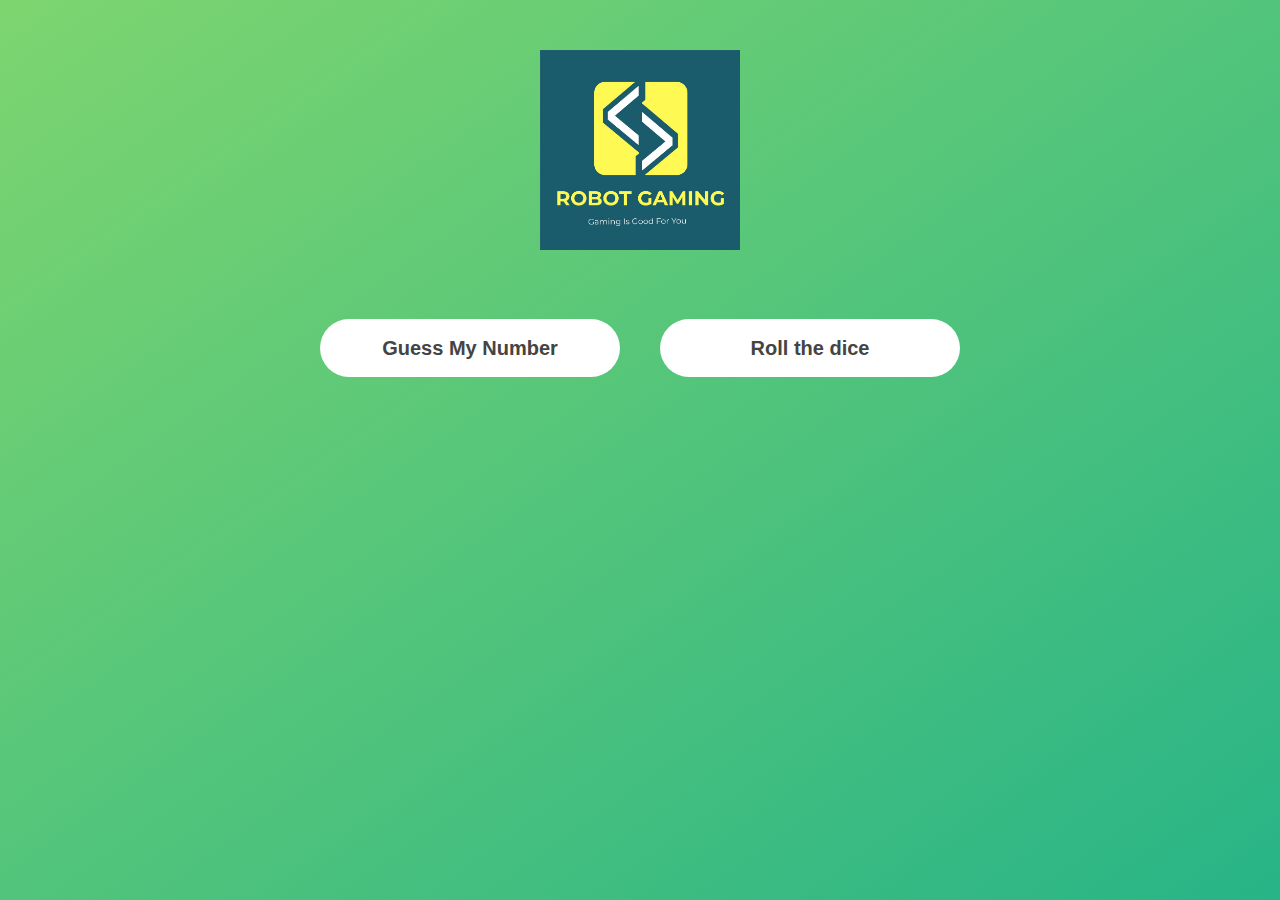
<file: index.html>
<!DOCTYPE html>
<html lang="en">
  <head>
    <meta charset="UTF-8" />
    <meta name="viewport" content="width=device-width, initial-scale=1.0" />
    <meta http-equiv="X-UA-Compatible" content="ie=edge" />
    <link rel="stylesheet" href="style.css" />
    <title>Modal window</title>
  </head>
  <body>
    <center>
      <div><img class="logo" src="logo.jpg" alt="" /></div>
    </center>
    <br />
    <div class="button">
      <div>
        <button class="show-modal">Guess My Number</button>
      </div>
      <div>
        <button class="show-modal" onclick="openModal1()">Roll the dice</button>
      </div>
    </div>
    <center>
      <div class="modal hidden">
        <button class="close-modal">&times;</button>
        <h1>Guess the number</h1>
        <img class="gif" src="number module.gif" alt="number game " />
        <br />
        <button
          class="play"
          onclick="location.href='guess my number index.html'"
        >
          <b>Play</b>
        </button>
      </div>
      <div class="modal1 hidden">
        <button class="close-modal">&times;</button>
        <h1>Roll the dice</h1>
        <img class="gif" src="pig module.gif" alt="pig " />
        <br />
        <button
          class="play"
          onclick="location.href='roll the dice.html'"
        >
          <b>Play</b>
        </button>
      </div>

      <div class="overlay hidden"></div>
    </center>
    <script src="script.js"></script>
  </body>
</html>
</file>
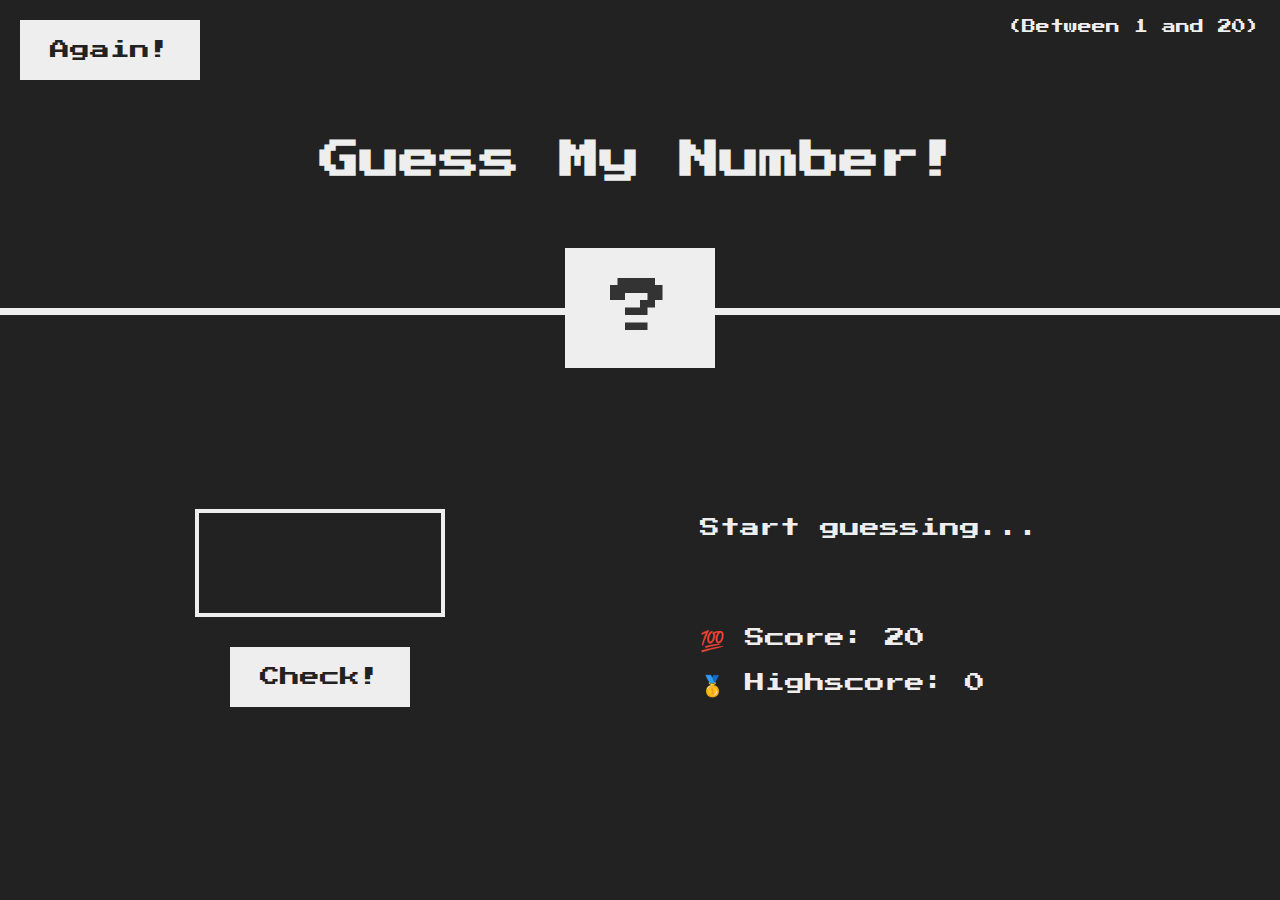
<file: guess my number index.html>
<!DOCTYPE html>
<html lang="en">
  <head>
    <meta charset="UTF-8" />
    <meta name="viewport" content="width=device-width, initial-scale=1.0" />
    <meta http-equiv="X-UA-Compatible" content="ie=edge" />
    <link rel="stylesheet" href="guess my number style.css" />
    <title>Guess My Number!</title>
  </head>
  <body>
    <header>
      <h1>Guess My Number!</h1>
      <p class="between">(Between 1 and 20)</p>
      <button class="btn again">Again!</button>
      <div class="number">?</div>
    </header>
    <main>
      <section class="left">
        <input type="number" class="guess" />
        <!-- <input id="test" type="number" class="guess" /> -->
        <!-- <button class="btn check" onclick="guessTheNumber()">Check!</button> -->
        <button class="btn check">Check!</button>
      </section>
      <section class="right">
        <p class="message">Start guessing...</p>
        <p class="label-score">💯 Score: <span class="score">20</span></p>
        <p class="label-highscore">
          🥇 Highscore: <span class="highscore">0</span>
        </p>
      </section>
    </main>
    <script src="guess my number script.js"></script>
  </body>
</html>
</file>
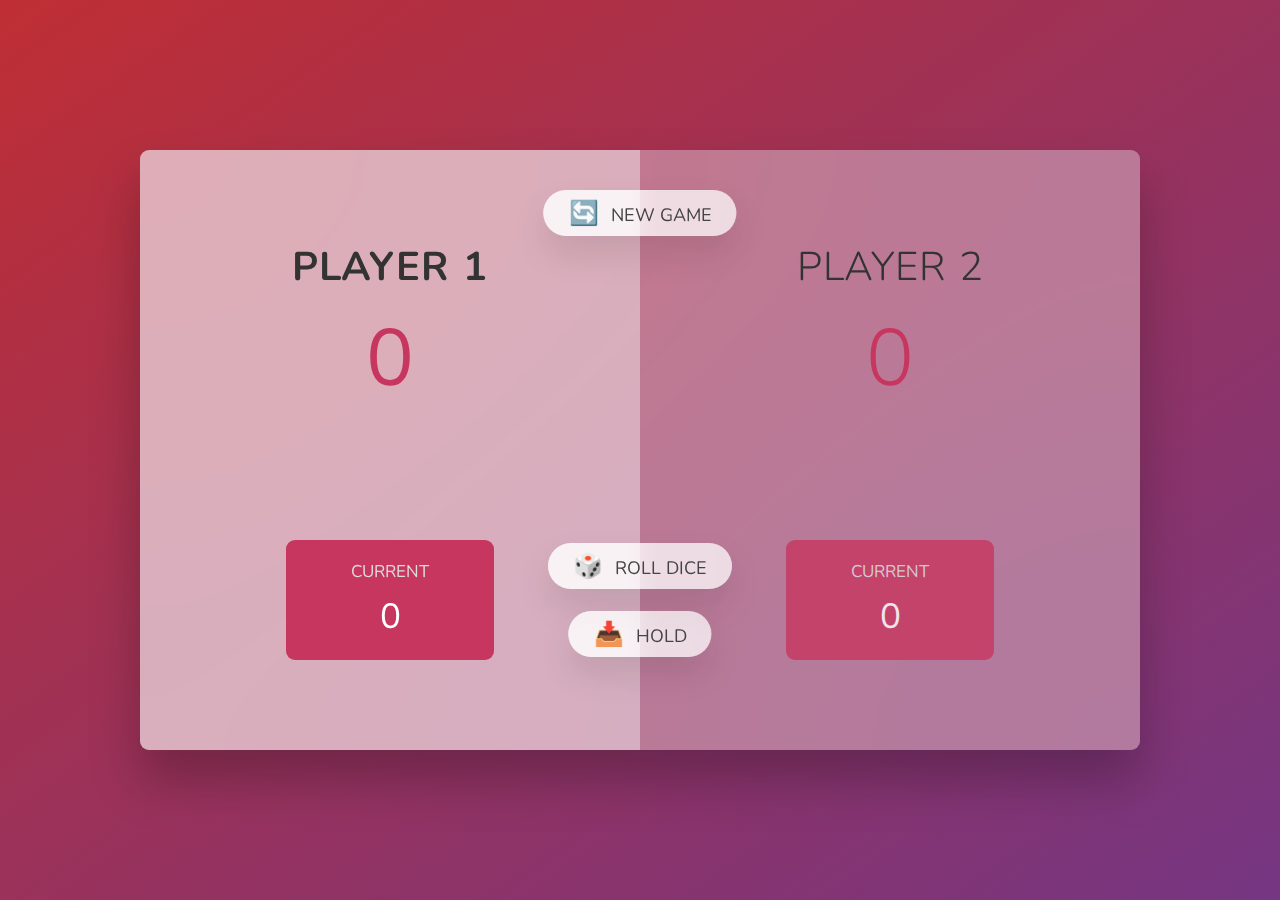
<file: roll the dice.html>
<!DOCTYPE html>
<html lang="en">
  <head>
    <meta charset="UTF-8" />
    <meta name="viewport" content="width=device-width, initial-scale=1.0" />
    <meta http-equiv="X-UA-Compatible" content="ie=edge" />
    <link rel="stylesheet" href="roll the dice style.css" />
    <title>Roll the dice</title>
  </head>
  <body>
    <main>
      <section class="player player--0 player--active">
        <h2 class="name" id="name--0">Player 1</h2>
        <p class="score" id="score--0">43</p>
        <div class="current">
          <p class="current-label">Current</p>
          <p class="current-score" id="current--0">0</p>
        </div>
      </section>
      <section class="player player--1">
        <h2 class="name" id="name--1">Player 2</h2>
        <p class="score" id="score--1">24</p>
        <div class="current">
          <p class="current-label">Current</p>
          <p class="current-score" id="current--1">0</p>
        </div>
      </section>

      <img src="dice-5.png" alt="Playing dice" class="dice" />
      <button class="btn btn--new">🔄 New game</button>
      <button class="btn btn--roll">🎲 Roll dice</button>
      <button class="btn btn--hold">📥 Hold</button>
    </main>
    <script src="roll the dice script.js"></script>
  </body>
</html>
</file>
<file: style.css>
* {
  margin: 0;
  padding: 0;
  box-sizing: inherit;
}

html {
  font-size: 62.5%;
  box-sizing: border-box;
}

body {
  font-family: sans-serif;
  color: #333;
  line-height: 1.5;
  height: 100vh;
  position: relative;

  background: linear-gradient(to top left, #28b487, #7dd56f);
}

.show-modal,
.show-modal1,
.show-modal2 {
  font-size: 2rem;
  font-weight: 600;
  padding: 1.75rem 3.5rem;
  margin: 5rem 2rem;
  border: none;
  background-color: #fff;
  color: #444;
  border-radius: 10rem;
  cursor: pointer;
  width: 300px;
}

.close-modal {
  position: absolute;
  top: 1.2rem;
  right: 2rem;
  font-size: 5rem;
  color: #333;
  cursor: pointer;
  border: none;
  background: none;
}

h1 {
  font-size: 2.5rem;
  margin-bottom: 2rem;
}

p {
  font-size: 1.8rem;
}

/* -------------------------- */
/* CLASSES TO MAKE MODAL WORK */
.hidden {
  display: none;
}

.modal,
.modal1,
.modal2 {
  position: absolute;
  top: 50%;
  left: 50%;
  transform: translate(-50%, -50%);
  width: 50%;

  background-color: white;
  padding: 5rem;
  border-radius: 5px;
  box-shadow: 0 3rem 5rem rgba(0, 0, 0, 0.3);
  z-index: 1;
}

.overlay {
  position: absolute;
  top: 0;
  left: 0;
  width: 100%;
  height: 100%;
  background-color: rgba(0, 0, 0, 0.6);
  backdrop-filter: blur(3px);
}
.gif {
  height: 200px;
  width: 400px;
}
.play {
  height: 5rem;
  width: 10rem;
  border-radius: 2rem;
  font-size: 2rem;
  border: 0;
  margin-top: 3rem;
  background: linear-gradient(to top left, #e83030, #ef33c7);
  cursor: pointer;
}
.logo {
  height: 20rem;
  width: 20rem;
  margin-top: 5rem;
}
.button {
  display: flex;
  align-items: flex-start;
  justify-content: center;
}
img {
  width: 300px;
}
.parent {
  position: relative;
  z-index: 152;
}
.over-img {
  position: absolute;
  top: -20;
  left: 30%;
  z-index: 151;
}
</file>
<file: guess my number style.css>
@import url('https://fonts.googleapis.com/css?family=Press+Start+2P&display=swap');

* {
  margin: 0;
  padding: 0;
  box-sizing: inherit;
}

html {
  font-size: 62.5%;
  box-sizing: border-box;
}

body {
  font-family: 'Press Start 2P', sans-serif;
  color: #eee;
  background-color: #222;
  /* background-color: #60b347; */
}

/* LAYOUT */
header {
  position: relative;
  height: 35vh;
  border-bottom: 7px solid #eee;
}

main {
  height: 65vh;
  color: #eee;
  display: flex;
  align-items: center;
  justify-content: space-around;
}

.left {
  width: 52rem;
  display: flex;
  flex-direction: column;
  align-items: center;
}

.right {
  width: 52rem;
  font-size: 2rem;
}

/* ELEMENTS STYLE */
h1 {
  font-size: 4rem;
  text-align: center;
  position: absolute;
  width: 100%;
  top: 52%;
  left: 50%;
  transform: translate(-50%, -50%);
}

.number {
  background: #eee;
  color: #333;
  font-size: 6rem;
  width: 15rem;
  padding: 3rem 0rem;
  text-align: center;
  position: absolute;
  bottom: 0;
  left: 50%;
  transform: translate(-50%, 50%);
}

.between {
  font-size: 1.4rem;
  position: absolute;
  top: 2rem;
  right: 2rem;
}

.again {
  position: absolute;
  top: 2rem;
  left: 2rem;
}

.guess {
  background: none;
  border: 4px solid #eee;
  font-family: inherit;
  color: inherit;
  font-size: 5rem;
  padding: 2.5rem;
  width: 25rem;
  text-align: center;
  display: block;
  margin-bottom: 3rem;
}

.btn {
  border: none;
  background-color: #eee;
  color: #222;
  font-size: 2rem;
  font-family: inherit;
  padding: 2rem 3rem;
  cursor: pointer;
}

.btn:hover {
  background-color: #ccc;
}

.message {
  margin-bottom: 8rem;
  height: 3rem;
}

.label-score {
  margin-bottom: 2rem;
}
</file>
<file: roll the dice style.css>
@import url('https://fonts.googleapis.com/css2?family=Nunito&display=swap');

* {
  margin: 0;
  padding: 0;
  box-sizing: inherit;
}

html {
  font-size: 62.5%;
  box-sizing: border-box;
}

body {
  font-family: 'Nunito', sans-serif;
  font-weight: 400;
  height: 100vh;
  color: #333;
  background-image: linear-gradient(to top left, #753682 0%, #bf2e34 100%);
  display: flex;
  align-items: center;
  justify-content: center;
}

/* LAYOUT */
main {
  position: relative;
  width: 100rem;
  height: 60rem;
  background-color: rgba(255, 255, 255, 0.35);
  backdrop-filter: blur(200px);
  filter: blur();
  box-shadow: 0 3rem 5rem rgba(0, 0, 0, 0.25);
  border-radius: 9px;
  overflow: hidden;
  display: flex;
}

.player {
  flex: 50%;
  padding: 9rem;
  display: flex;
  flex-direction: column;
  align-items: center;
  transition: all 0.75s;
}

/* ELEMENTS */
.name {
  position: relative;
  font-size: 4rem;
  text-transform: uppercase;
  letter-spacing: 1px;
  word-spacing: 2px;
  font-weight: 300;
  margin-bottom: 1rem;
}

.score {
  font-size: 8rem;
  font-weight: 300;
  color: #c7365f;
  margin-bottom: auto;
}

.player--active {
  background-color: rgba(255, 255, 255, 0.4);
}
.player--active .name {
  font-weight: 700;
}
.player--active .score {
  font-weight: 400;
}

.player--active .current {
  opacity: 1;
}

.current {
  background-color: #c7365f;
  opacity: 0.8;
  border-radius: 9px;
  color: #fff;
  width: 65%;
  padding: 2rem;
  text-align: center;
  transition: all 0.75s;
}

.current-label {
  text-transform: uppercase;
  margin-bottom: 1rem;
  font-size: 1.7rem;
  color: #ddd;
}

.current-score {
  font-size: 3.5rem;
}

/* ABSOLUTE POSITIONED ELEMENTS */
.btn {
  position: absolute;
  left: 50%;
  transform: translateX(-50%);
  color: #444;
  background: none;
  border: none;
  font-family: inherit;
  font-size: 1.8rem;
  text-transform: uppercase;
  cursor: pointer;
  font-weight: 400;
  transition: all 0.2s;

  background-color: white;
  background-color: rgba(255, 255, 255, 0.6);
  backdrop-filter: blur(10px);

  padding: 0.7rem 2.5rem;
  border-radius: 50rem;
  box-shadow: 0 1.75rem 3.5rem rgba(0, 0, 0, 0.1);
}

.btn::first-letter {
  font-size: 2.4rem;
  display: inline-block;
  margin-right: 0.7rem;
}

.btn--new {
  top: 4rem;
}
.btn--roll {
  top: 39.3rem;
}
.btn--hold {
  top: 46.1rem;
}

.btn:active {
  transform: translate(-50%, 3px);
  box-shadow: 0 1rem 2rem rgba(0, 0, 0, 0.15);
}

.btn:focus {
  outline: none;
}

.dice {
  position: absolute;
  left: 50%;
  top: 16.5rem;
  transform: translateX(-50%);
  height: 10rem;
  box-shadow: 0 2rem 5rem rgba(0, 0, 0, 0.2);
}

.player--winner {
  background-image: url('crackers.gif');
}

.player--winner .name {
  font-weight: 700;
  color: #c7365f;
}

.hidden {
  display: none;
}
.logo {
  height: 5rem;
  width: 5rem;
  margin: 0;
}
</file>
